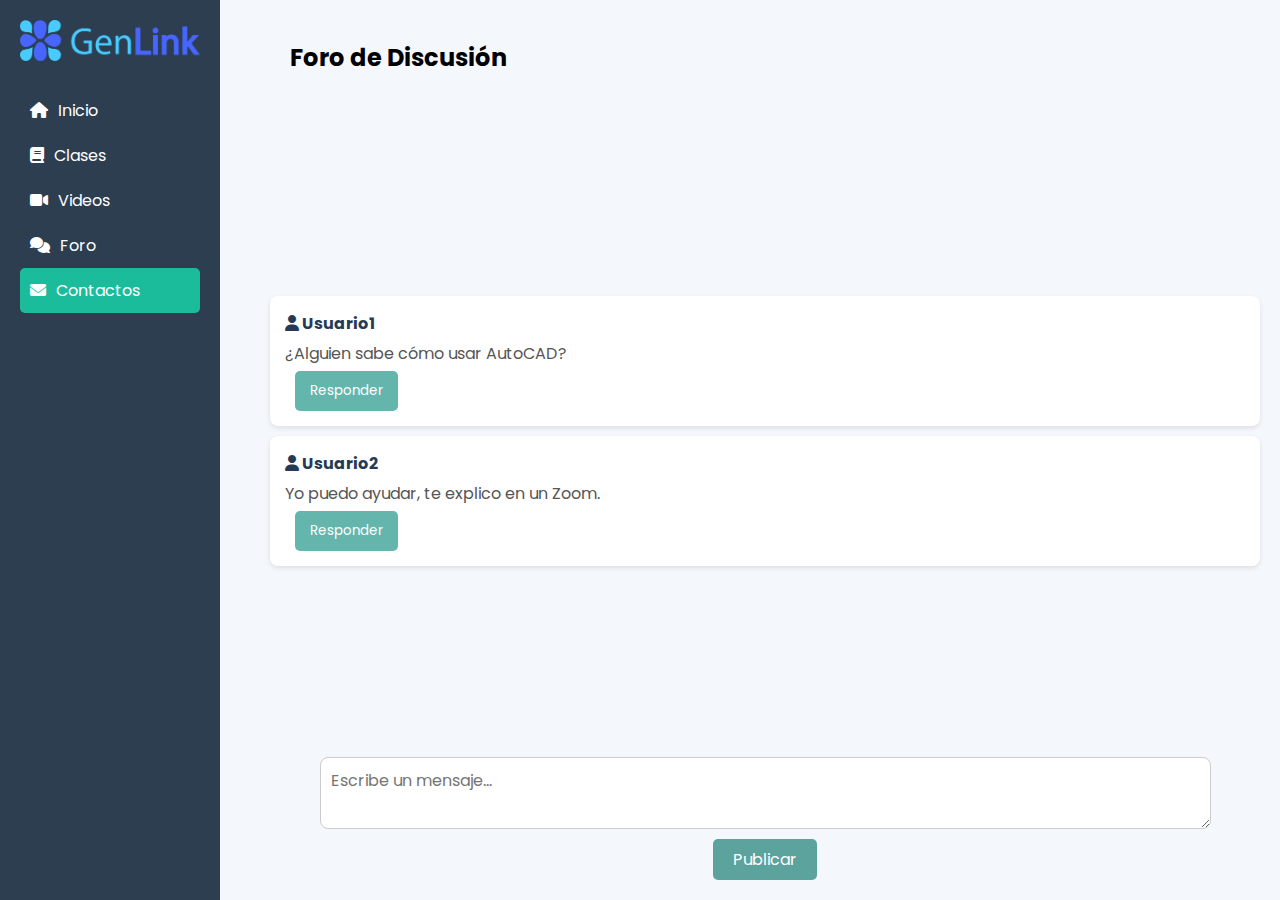
<file: foro.html>
<!DOCTYPE html>
<html lang="es">
<head>
    <meta charset="UTF-8">
    <meta name="viewport" content="width=device-width, initial-scale=1.0">
    <title>GenLink - Foro</title>
    <link rel="stylesheet" href="css/style.css">
	<link rel="stylesheet" href="https://cdnjs.cloudflare.com/ajax/libs/font-awesome/6.4.2/css/all.min.css">
</head>
<body>


    <!-- Sidebar -->
	<nav class="sidebar">
		<div class="logo">
			<img src="img/Asset 1.png" alt="GenLink">
		</div>
		<ul>
			<li><a href="index.html"><i class="fas fa-home"></i> Inicio</a></li>
			<li><a href="clases.html"><i class="fas fa-book"></i> Clases</a></li>
			<li><a href="videos.html"><i class="fas fa-video"></i> Videos</a></li>
			<li><a href="foro.html"><i class="fas fa-comments"></i> Foro</a></li>
			<li><a href="contacto.html" class="active"><i class="fas fa-envelope"></i> Contactos</a></li>
		</ul>
	</nav>

    <div class="content">
        <h1>Foro de Discusión</h1>
        <div class="forum-posts"  id="forumPost">
            <div class="post">
                <h3><i class="fas fa-user"></i> Usuario1</h3>
                <p>¿Alguien sabe cómo usar AutoCAD?</p>
                <button class="btn" onclick="mostrarRespuesta(this)">Responder</button>
                <div class="respuestas"></div> <!-- Contenedor para las respuestas -->
            </div>
            <div class="post">
                <h3><i class="fas fa-user"></i> Usuario2</h3>
                <p>Yo puedo ayudar, te explico en un Zoom.</p>
                <button class="btn" onclick="mostrarRespuesta(this)">Responder</button>
                <div class="respuestas"></div>
            </div>
        </div>
        <div class="post-form">
            <textarea placeholder="Escribe un mensaje..." class="input-box" oninput="this.style.height = 'auto'; this.style.height = this.scrollHeight + 'px';"></textarea>

            <button class="btn-publicar" onclick="publicarMensaje()">Publicar</button>
        </div>
    </div>

    <script>
		function mostrarRespuesta(button) {
			// Verificar si ya existe un formulario de respuesta
			const existingForm = button.parentNode.querySelector(".respuesta");

			// Si ya existe un formulario de respuesta, no hacer nada
			if (existingForm) {
				return; // Sale de la función si ya hay un formulario visible
			}

			// Crear un nuevo contenedor de respuesta
			const respuestaDiv = document.createElement("div");
			respuestaDiv.classList.add("respuesta");

			// Crear un área de texto para escribir la respuesta
			const textarea = document.createElement("textarea");
			textarea.placeholder = "Escribe tu respuesta...";
			textarea.classList.add("respuesta-textarea");

			// Crear un botón de "Enviar"
			const btnEnviar = document.createElement("button");
			btnEnviar.innerHTML = "Enviar";
			btnEnviar.classList.add("btn-enviar");

			// Agregar el evento para manejar el envío de la respuesta
			btnEnviar.onclick = function() {
				const respuestaText = textarea.value;
				if (respuestaText) {
					// Crear una nueva publicación con la respuesta
					const respuestaPost = document.createElement("div");
					respuestaPost.classList.add("respuesta-post");
					respuestaPost.innerHTML = `<strong>Mi Respuesta:</strong> ${respuestaText}`;

					// Crear un botón de "Eliminar" que se mostrará junto a la respuesta
					const btnEliminar = document.createElement("button");
					btnEliminar.classList.add("btn-eliminar");
					btnEliminar.innerHTML = "<i class='fas fa-trash-alt'></i>";  // Ícono de basurero usando FontAwesome

					// Agregar el evento para eliminar la respuesta
					btnEliminar.onclick = function() {
						respuestaPost.remove();
					};

					// Agregar el botón de eliminar y la respuesta al contenedor de respuestas
					respuestaPost.appendChild(btnEliminar);
					button.nextElementSibling.appendChild(respuestaPost);

					// Limpiar el área de texto y quitar el formulario de respuesta
					textarea.value = '';
					button.nextElementSibling.removeChild(respuestaDiv); // Quitar el formulario de respuesta
				}
			};

			// Agregar el textarea y el botón de enviar al contenedor de respuesta
			respuestaDiv.appendChild(textarea);
			respuestaDiv.appendChild(btnEnviar);

			// Agregar el contenedor de respuesta al post
			button.parentNode.appendChild(respuestaDiv);
		}

		function publicarMensaje() {
			// Obtener el contenido del mensaje desde el textarea
			const mensaje = document.querySelector(".input-box").value;

			// Verificar si el mensaje no está vacío
			if (mensaje.trim() !== "") {
				// Crear un contenedor para el nuevo post
				const nuevoPost = document.createElement("div");
				nuevoPost.classList.add("post");

				// Crear el contenido del post (usuario y mensaje)
				const usuario = document.createElement("h3");
				usuario.innerHTML = "<i class='fas fa-user'></i> Usuario (Nuevo)"; // Cambiar por el nombre del usuario si es necesario
				nuevoPost.appendChild(usuario);

				const mensajeP = document.createElement("p");
				mensajeP.textContent = mensaje;
				nuevoPost.appendChild(mensajeP);

				// Agregar el nuevo post al contenedor de posts (debajo de los existentes)
				document.getElementById("forumPost").appendChild(nuevoPost);

				// Limpiar el textarea
				document.querySelector(".input-box").value = "";
			}
		}
    </script>

</body>
</html>
</file>
<file: css/style.css>
/* Import Poppins Font */
@import url('https://fonts.googleapis.com/css2?family=Poppins:wght@300;400;600&display=swap');

* {
    margin: 0;
    padding: 0;
    box-sizing: border-box;
    font-family: 'Poppins', sans-serif;
}

body {
    display: 100%;
    background-color: #f4f7fc;
	
}

html, body {
    height: 100%;
}


.container {
	
    display: flex;
    height: 100vh;
    width: 100%;
    overflow: hidden;
}

h2 {
    margin-left: 0;
    text-align: center;
}


/* Sidebar Navigation */
.sidebar {
    width: 220px;
    background: #2C3E50;
    color: white;
    display: flex;
    flex-direction: column;
    padding: 20px;
    height: 100vh;
    position: fixed;
    left: 0;
    top: 0;
    bottom: 0;
}

.sidebar .logo img {
    width: 100%;
    margin-bottom: 20px;
}

.sidebar ul {
    list-style: none;
    padding: 0;
}

.sidebar ul li {
    margin-bottom: 15px 0;
}

.sidebar ul li a {
    color: white;
    text-decoration: none;
    display: flex;
    align-items: center;
    padding: 10px;
    border-radius: 5px;
    transition: 0.3s ease-in-out;
}

.sidebar ul li a i {
    margin-right: 10px;
}


.sidebar ul li a:hover, .sidebar ul li a.active {
    background: #1ABC9C;
}

/* Content Area */
.content {
    flex-grow: 1;
    padding: 20px;
    margin-left: 250px; /* Ajuste para compensar el sidebar */
    width: calc(100% - 250px);
    max-width: 1100px;
    min-height: 100vh;
    display: flex;
    flex-direction: column;
    justify-content: flex-start;
    overflow: auto;
}

header {
    margin-bottom: 20px;
}

/* Dashboard Cards */
.dashboard-links {
    display: grid;
    grid-template-columns: repeat(auto-fit, minmax(160px, 1fr));
    gap: 15px;
    margin-top: 20px;
}

.card {
    background-color: white;
    border-radius: 10px;
    padding: 20px;
    box-shadow: 0 4px 10px rgba(0, 0, 0, 0.1);
    text-align: center;
    transition: transform 0.3s ease-in-out;
}

.card:hover {
    transform: translateY(-5px);
}

.card a {
    text-decoration: none;
    font-weight: 600;
    color: #253b55;
}

.nav-cards {
    display: grid;
    grid-template-columns: repeat(4, 1fr);
    gap: 15px;
    margin-bottom: 30px;
}

.nav-cards .card {
    background: white;
    padding: 20px;
    border-radius: 10px;
    text-align: center;
    font-size: 18px;
    font-weight: bold;
    color: #333;
    text-decoration: none;
    box-shadow: 2px 2px 10px rgba(0, 0, 0, 0.1);
    transition: 0.3s;
}

.nav-cards .card i {
    font-size: 25px;
    display: block;
    margin-bottom: 10px;
}

.nav-cards .card:hover {
    background: #1ABC9C;
    color: white;
}


/* Progress Bar */
.progress-container {
    margin-bottom: 30px;
}

.progress-bar {
    margin-bottom: 15px;
}

.progress-label {
    font-size: 14px;
    font-weight: bold;
}

.bar {
    height: 12px;
    background: #E0E0E0;
    border-radius: 6px;
    overflow: hidden;
}

.bar span {
    display: block;
    height: 100%;
    background: #1ABC9C;
}

/* Activity List */
.activity ul {
    background: white;
    padding: 20px;
    border-radius: 10px;
    box-shadow: 2px 2px 10px rgba(0, 0, 0, 0.1);
}

.activity ul li {
    margin-bottom: 10px;
    font-size: 16px;
}

/* Videos Page */
.video {
	flex-grow: 1;
    display: flex;
    flex-direction: column;
    justify-content: center;
}

.video-container {
    display: grid;
    grid-template-columns: repeat(auto-fit, minmax(300px, 1fr));
    gap: 20px;
    margin-top: 20px;
}

.video-container iframe {
    width: 100%;
    height: 200px;
    border-radius: 10px;
}

/* Forum Page */
.forum-posts {
    margin-top: 20px;
	flex-grow: 1;
    display: flex;
    flex-direction: column;
    justify-content: center;
}


.post {
    background: white;
    padding: 15px;
    margin-bottom: 10px;
    border-radius: 8px;
    box-shadow: 0 2px 5px rgba(0, 0, 0, 0.1);
}

.post h3 {
    font-size: 16px;
    color: #253b55;
}

.post p {
    margin: 5px 0;
    color: #555;
}

/* Message Box */
.message {
	flex-grow: 1;
    display: flex;
    flex-direction: column;
    justify-content: center;
}
.message-form {
    display: flex;
    margin-top: 15px;
}

.input-box {
    flex: 1;
    padding: 10px;
    border-radius: 8px;
    border: 1px solid #ccc;
}

.btn {
    padding: 10px 20px;
    background-color: #4db6ac;
    color: white;
    border: none;
    border-radius: 8px;
    cursor: pointer;
    margin-left: 10px;
}

.btn:hover {
    background-color: #3d8f89;
}

/* Chat Box */
.chat-box {
    margin-top: 20px;
}

.message {
    padding: 10px;
    margin: 5px 0;
    border-radius: 8px;
    width: fit-content;
}

.user1 {
    background-color: #f0f0f0;
}

.user2 {
    background-color: #cce5ff;
    align-self: flex-end;
}

.clases-container {
    display: grid;
    grid-template-columns: repeat(auto-fill, minmax(300px, 1fr)); /* Ajusta el tama�o autom�tico */
    gap: 20px;
    padding: 20px;
    max-width: 1200px;
    margin: 0 auto;
	
}

.owl-carousel .card {
    background: white;
    border-radius: 10px;
    padding: 20px;
    box-shadow: 0 5px 15px rgba(0, 0, 0, 0.1);
    text-align: center;
    min-height: 200px;
}

/* Ajuste del Dashboard para ocupar bien el espacio */
.nav-cards {
    display: grid;
    grid-template-columns: repeat(4, 1fr);
    gap: 15px;
    margin-bottom: 30px;
    width: 100%;
}

.progress-container {
    width: 100%;
}

.activity ul {
    width: 100%;
}

/* Botones */
.btn {
    background-color: #64b6ac;
    color: white;
    border: none;
    padding: 10px 15px;
    border-radius: 5px;
    cursor: pointer;
}

.btn:hover {
    background-color: #4a9b8f;
}

/* Estilos de cada Card */
.clases-container {
    display: grid;
    grid-template-columns: repeat(auto-fit, minmax(300px, 1fr)); /* Make cards responsive */
    gap: 20px;
    padding: 20px;
    max-width: 1200px;
    margin: 0 auto;
	
}

.clase-card {
    background: white;
    border-radius: 12px;
    box-shadow: 0px 4px 10px rgba(0, 0, 0, 0.1);
    padding: 20px;
    text-align: center;
    transition: transform 0.3s ease;
    min-width: 280px; /* Asegura que no sean demasiado peque�as */
}

.clase-card:hover {
    transform: translateY(-5px);
}


/* Espaciado entre las cards */
.clase-card:not(:last-child) {
    margin-bottom: 20px;
}

/* T�tulo de la Clase */
.clase-card h3 {
    font-size: 18px;
    font-weight: bold;
    margin-bottom: 10px;
}

/* Fecha de la Clase */
.clase-card p {
    font-size: 14px;
    color: #666;
    margin-bottom: 15px;
}

/* Bot�n Unirse */
.unirse-btn {
    background-color: #6BA192;
    color: white;
    padding: 8px 15px;
    border: none;
    border-radius: 8px;
    font-size: 14px;
    cursor: pointer;
    transition: background 0.3s;
}

.unirse-btn:hover {
    background-color: #557F70;
}

h1 {
    font-size: 24px;
    font-weight: bold;
    margin-left: 20px; /* Aligns title to the left */
    margin-bottom: 20px;
    margin-top: 20px; /* Adds spacing so it does not overlap with navbar */
}

/* Ensure Cards Display Side by Side */
@media (min-width: 768px) {
    .clases-container {
        display: grid;
        grid-template-columns: repeat(3, 1fr); /* Show three cards per row */
        gap: 20px;
        padding: 20px;
    }
}

/* Button inside Cards */
.unirse-btn {
    background-color: #6BA192;
    color: white;
    padding: 8px 15px;
    border: none;
    border-radius: 8px;
    font-size: 14px;
    cursor: pointer;
    transition: background 0.3s;
}

.unirse-btn:hover {
    background-color: #557F70;
}


.post-form {
    display: flex;
    flex-direction: column;
    align-items: center;
    gap: 10px; /* Espacio entre elementos */
}

.input-box {
    width: 90%; /* Ancho del textarea */
    height: 100px; /* Altura inicial */
    max-height: 300px; /* Altura m�xima */
    resize: vertical; /* Permitir ajuste vertical */
    font-size: 16px;
    padding: 10px;
}

.btn-publicar {
    background-color: #5da39d;
    color: white;
    font-size: 16px;
    padding: 8px 20px;
    border: none;
    border-radius: 5px;
    cursor: pointer;
    transition: 0.3s;
}

.btn-publicar:hover {
    background-color: #49857f;
}

/* Estilo para el contenedor de la respuesta */
.respuesta {
    margin-top: 15px;
    display: flex;
    flex-direction: column;
    align-items: flex-start;
}

/* Estilo para el �rea de texto de respuesta */
.respuesta-textarea {
    width: 100%;
    min-height: 60px;
    margin-bottom: 10px;
    padding: 10px;
    border-radius: 5px;
    border: 1px solid #ccc;
    font-size: 14px;
    resize: vertical;
}

/* Estilo para el bot�n de Enviar */
.btn-enviar {
    background-color: #007bff;
    color: white;
    padding: 8px 16px;
    border: none;
    border-radius: 5px;
    cursor: pointer;
    font-size: 14px;
}

/* Estilo para el contenedor de respuesta publicada */
.respuesta-post {
    margin-top: 20px;
    padding: 10px;
    background-color: #f8f9fa;
    border-radius: 5px;
    width: 100%;
    border: 1px solid #ddd;
    display: flex;
    justify-content: space-between;
    align-items: center;
}

/* Estilo para el bot�n de Eliminar */
.btn-eliminar {
    background-color: transparent;
    border: none;
    color: #dc3545;
    cursor: pointer;
    font-size: 18px;
    display: flex;
    align-items: center;
}

.btn-eliminar:hover {
    color: #c82333;
}

/* Espaciado del bot�n de Eliminar (en la parte derecha de la respuesta) */
.respuesta-post button {
    margin-left: 10px;
}
</file>
